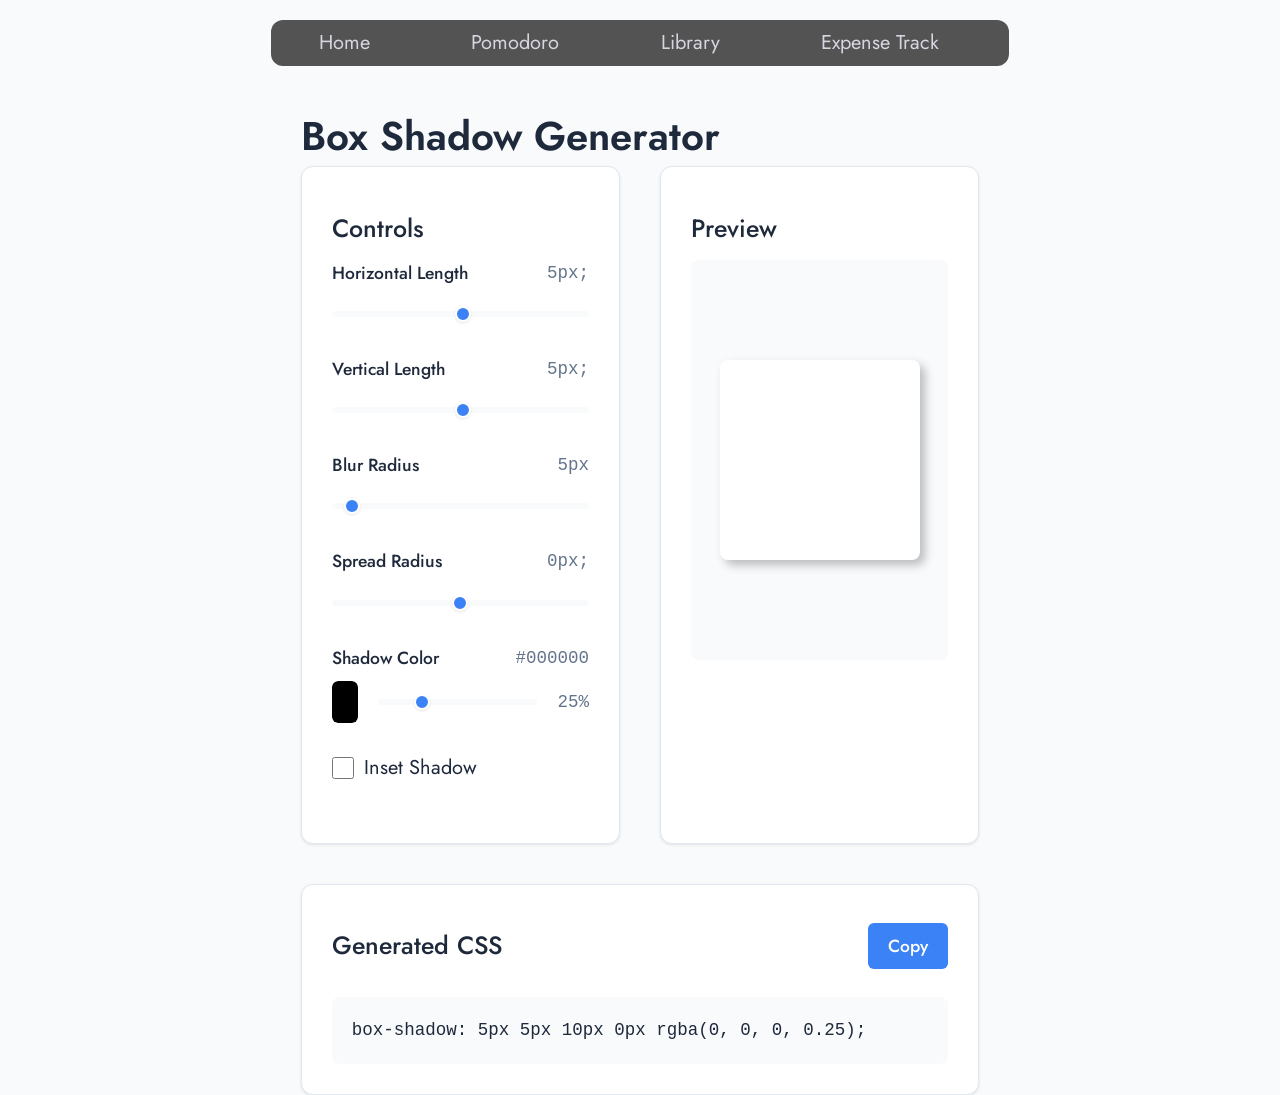
<file: box-shadow/box-shadow.html>
<!DOCTYPE html>
<html lang="en">
  <head>
    <meta charset="UTF-8" />
    <meta name="viewport" content="width=device-width, initial-scale=1.0" />
    <link rel="stylesheet" href="../style.css" />
    <link rel="stylesheet" href="./box-shadow.css" />
    <title>Box Shadow</title>
  </head>
  <body>
    <nav class="navbar">
      <menu>
        <li>
          <a target="_blank" href="/">Home</a>
        </li>
        <li>
          <a target="_blank" href="/pomodoro/pomodoro.html"
            >Pomodoro</a
          >
        </li>
        <li>
          <a target="_blank" href="/library/library.html">Library</a>
        </li>
        <li>
          <a target="_blank" href="/expense-tracker/expense-tracker.html"
            >Expense Track</a
          >
        </li>
      </menu>
    </nav>
    <main class="container">
      <header>
        <h1 class="title">Box Shadow Generator</h1>
      </header>

      <section class="row__one">
        <div class="column__one">
          <h2 class="section-title">Controls</h2>
          <div class="control-group">
            <div class="control-header">
              <label for="horizontal">Horizontal Length</label>
              <span class="value-display" id="horizontal-value">5px</span>
            </div>
            <input
              type="range"
              id="horizontal"
              min="-200"
              max="200"
              value="5"
            />
          </div>

          <div class="control-group">
            <div class="control-header">
              <label for="vertical">Vertical Length</label>
              <span class="value-display" id="vertical-value">5px</span>
            </div>
            <input type="range" id="vertical" min="-200" max="200" value="5" />
          </div>

          <div class="control-group">
            <div class="control-header">
              <label for="blur">Blur Radius</label>
              <span class="value-display" id="blur-value">5px</span>
            </div>
            <input type="range" id="blur" min="0" max="200" value="10" />
          </div>

          <div class="control-group">
            <div class="control-header">
              <label for="spread">Spread Radius</label>
              <span class="value-display" id="spread-value">5px</span>
            </div>
            <input type="range" id="spread" min="-200" max="200" value="0" />
          </div>
          <div class="control-group">
            <div class="control-header">
              <label for="color">Shadow Color</label>
              <span class="value-display" id="color-value">#000000</span>
            </div>

            <div class="color-input-wrapper">
              <input type="color" id="color" value="#000000" />
              <input
                type="range"
                id="opacity"
                min="0"
                max="100"
                value="25"
                aria-label="Shadow opacity"
              />
              <span class="value-display" id="opacity-value">25%</span>
            </div>
          </div>

          <div class="control-group checkbox-group">
            <label for="inset">
              <input type="checkbox" id="inset" />
              <span>Inset Shadow</span>
            </label>
          </div>
        </div>

        <div class="column__two">
          <h2 class="section-title">Preview</h2>
          <div class="preview-container">
            <div id="box"></div>
          </div>
        </div>
      </section>

      <section class="row__two">
        <div class="code-header">
          <h2 class="section-title">Generated CSS</h2>
          <button id="copy-button" class="copy-button">Copy</button>
        </div>
        <pre id="code"></pre>
      </section>
    </main>

    <script src="./box-shadow.js"></script>
  </body>
</html>
</file>
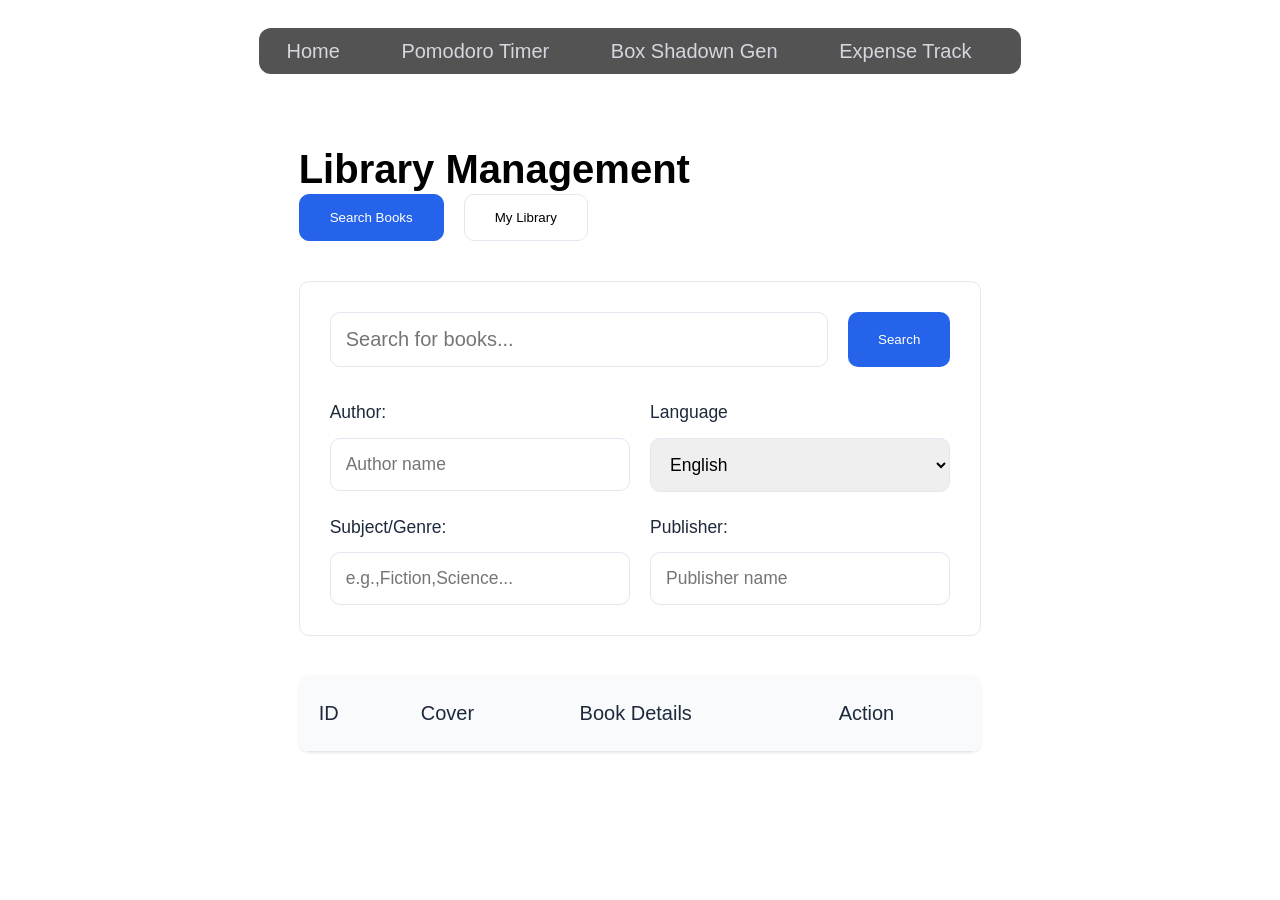
<file: library/library.html>
<!DOCTYPE html>
<html lang="en">
<head>
    <meta charset="UTF-8">
    <meta name="viewport" content="width=device-width, initial-scale=1.0">
    <link rel="stylesheet" href="../style.css" />
    <link rel="stylesheet" href="library.css"></link>
    <title>Library</title>
</head>
<body>
    <nav class="navbar">
      <menu>
        <li>
          <a target="_blank" href="/">Home</a>
        </li>
        <li>
          <a target="_blank" href="/pomodoro/pomodoro.html">Pomodoro Timer</a>
        </li>
        <li>
          <a target="_blank" href="/box-shadow/box-shadow.html">Box Shadown Gen</a>
        </li>
        <li>
          <a target="_blank" href="/expense-tracker/expense-tracker.html">Expense Track</a>
        </li>
      </menu>
    </nav>
    <main class="container">
      <h1>Library Management</h1>
      
      <div class="view-toggle">
        <button id=""search-view-btn class="active">Search Books</button>
        <button id="library-view-btn">My Library</button>
      </div>
      <div id="search-section ">
        <div class="search-container">
          <div class="basic-search">
            <input type="text" id=""search-input placeholder="Search for books..." aria-label="search-input"/>
            <button id="search-btn">Search</button>
          </div>
          <div class="advanced-search">
            <div class="search-field">
              <label for="author">Author:</label>
              <input type="text" id="author" placeholder="Author name"/>
            </div>
            <div class="search-field">
              <label for="language">Language</label>
              <select id="language">
                <option value="eng">English</option>
                <option value="spa">Spanish</option>
                <option value="fra">French</option>
                <option value="ger">German</option>
              </select>
            </div>

            <div class="search-field">
              <label for="subject">Subject/Genre:</label>
              <input type="text" id="subject" placeholder="e.g.,Fiction,Science..."/>
            </div>
            <div class="search-field">
              <label for="publisher">Publisher:</label>
              <input type="text" id="publisher" placeholder="Publisher name" />

            </div>
          </div>
        </div>
        <div id="loading" class="loading hidden">
          <div class="spinner"></div>
          <p>Searching Books...</p>
        </div>
        <div id="error-message" class="error-message" hidden>
        </div>
        <div class="results-container"></div>
        <table id="results-table" class="books-table">
          <thead>
            <tr>
              <th>ID</th>
              <th>Cover</th>
              <th>Book Details</th>
              <th>Action</th>
            </tr>
          </thead>
          <tbody id="results-body">

          </tbody>
        </table>
      </div>
      <div id="library-section" class="hidden">
        <h2>My Library</h2>
        <table class="books-table">
          <thead>
            <tr>
              <th>ID</th>
              <th>Cover</th>
              <th>Book Details</th>
              <th>Actions</th>
            </tr>
          </thead>
          <tbody id="library-body">
          </tbody>
        </table>
      </div>
    </main>
<template id="book-row-template">
  <tr>
    <td class="book-id"></td>
    <td class="book-cover">
    <img src="https://placehold.co/120x180" alt="Book cover" class="cover-image ">
   </td>

   <td class="book-details">
    <h3 class="book-title"></h3>
    <p class="book-author"></p>
    <p class="book-year"></p>
    <p class="book-pages"></p>
    <p class="book-description"></p>
   </td>
   <td class="book-actions">
    <button class="mark-button"></button>
    <button class="delete-button hidden">Remove from Library</button>
   </td>
  </tr>
</template>
<script src="library.js"></script>
</body>
</html>
</file>
<file: style.css>
html{
    max-width: 70ch;
  padding: 1em 1em;
  margin: auto;
  line-height: 1.75;
  font-size: 1.25em;
  font-family: sans-serif;
  max-height: 2px;

}
h1,h2,h3,h4,h5,h6 {
  margin: 0.5em 0 1em;
  max-height: 20px;
}

p,ul,ol {
  margin-bottom: 1em;
  color: #1d1d1d;
  font-family: sans-serif;
}
/* Nav Bar */
.navbar {
  background-color: rgb(84, 83, 83);
  color: aquamarine;
  padding: 8px;
  line-height: 1.5;
  font-size: 1.0em;
  border-radius: 12px;
}
.navbar a{
  color: rgb(214, 214, 224);
  text-decoration: none;
}
.navbar a:hover {
  text-decoration: underline;
}
.navbar menu{
  list-style: none;
  margin: 0;
  padding: 0;
  display: flex;
  justify-content: space-around;
}
.navbar li{
  margin-right: 22px;
}
pre{
  background-color: rgb(52, 1, 1);
  padding: 16px;
  border-radius: 10px;
  overflow: auto;
}
code {
  color: #1efe2a;
}
</file>
<file: box-shadow/box-shadow.css>
@import url("https://fonts.googleapis.com/css2?family=Jost:ital,wght@0,100..900;1,100..900&display=swap");

:root {
  --primary-bg: #ffffff;
  --secondary-bg: #f8fafc;
  --border-color: #e2e8f0;
  --text-primary: #1e293b;
  --text-secondary: #64748b;
  --accent-color: #3b82f6;
  --shadow-subtle: 0 1px 3px rgba(0, 0, 0, 0.1);
  --radius-sm: 6px;
  --radius-md: 8px;
  --radius-lg: 12px;
}

* {
  margin: 0;
  padding: 0;
  box-sizing: border-box;
  font-family: "Jost", serif;
}

body {
  background-color: var(--secondary-bg);
  color: var(--text-primary);
  line-height: 1.5;
}

.container {
  max-width: 1200px;
  margin: 2rem auto;
  padding: 0 1.5rem;
}

.title {
  font-size: 2rem;
  font-weight: 600;
  margin-bottom: 2rem;
  color: var(--text-primary);
}

.section-title {
  font-size: 1.25rem;
  font-weight: 500;
  margin-bottom: 1.5rem;
  color: var(--text-primary);
}

.row__one {
  display: grid;
  grid-template-columns: 1fr 1fr;
  gap: 2rem;
  margin-bottom: 2rem;
}

.column__one {
  background: var(--primary-bg);
  padding: 1.5rem;
  border-radius: var(--radius-lg);
  border: 1px solid var(--border-color);
  box-shadow: var(--shadow-subtle);
}

.control-group {
  margin-bottom: 1.5rem;
}

.control-header {
  display: flex;
  justify-content: space-between;
  align-items: center;
  margin-bottom: 0.5rem;
}

.control-header label {
  font-size: 0.875rem;
  font-weight: 500;
  color: var(--text-primary);
}

.value-display {
  font-size: 0.875rem;
  color: var(--text-secondary);
  font-family: monospace;
}

input[type="range"] {
  width: 100%;
  height: 6px;
  background: var(--secondary-bg);
  border-radius: var(--radius-sm);
  -webkit-appearance: none;
  appearance: none;
}

input[type="range"]::-webkit-slider-thumb {
  -webkit-appearance: none;
  width: 16px;
  height: 16px;
  background: var(--accent-color);
  border-radius: 50%;
  cursor: pointer;
  border: 2px solid white;
  box-shadow: 0 1px 3px rgba(0, 0, 0, 0.1);
}

.color-input-wrapper {
  display: flex;
  align-items: center;
  gap: 1rem;
}

input[type="color"] {
  appearance: none;
  -webkit-appearance: none;
  width: 42px;
  height: 42px;
  border: none;
  border-radius: var(--radius-sm);
  padding: 0;
  cursor: pointer;
}

input[type="color"]::-webkit-color-swatch-wrapper {
  padding: 0;
}

input[type="color"]::-webkit-color-swatch {
  border: none;
  border-radius: var(--radius-sm);
}

.checkbox-group {
  display: flex;
  align-items: center;
}

.checkbox-group label {
  display: flex;
  align-items: center;
  gap: 0.5rem;
  cursor: pointer;
}

input[type="checkbox"] {
  width: 1.125rem;
  height: 1.125rem;
  border-radius: 4px;
  cursor: pointer;
}

.column__two {
  background: var(--primary-bg);
  padding: 1.5rem;
  border-radius: var(--radius-lg);
  border: 1px solid var(--border-color);
  box-shadow: var(--shadow-subtle);
}

.preview-container {
  display: flex;
  align-items: center;
  justify-content: center;
  min-height: 400px;
  background: var(--secondary-bg);
  border-radius: var(--radius-md);
}

#box {
  width: 200px;
  height: 200px;
  background: white;
  border-radius: var(--radius-md);
  transition: box-shadow 0.3s ease;
}

.row__two {
  background: var(--primary-bg);
  padding: 1.5rem;
  border-radius: var(--radius-lg);
  border: 1px solid var(--border-color);
  box-shadow: var(--shadow-subtle);
}

.code-header {
  display: flex;
  justify-content: space-between;
  align-items: center;
  margin-bottom: 1rem;
}

.copy-button {
  padding: 0.5rem 1rem;
  background: var(--accent-color);
  color: white;
  border: none;
  border-radius: var(--radius-sm);
  font-size: 0.875rem;
  font-weight: 500;
  cursor: pointer;
  transition: opacity 0.2s ease;
}

.copy-button:hover {
  opacity: 0.9;
}

#code {
  background: var(--secondary-bg);
  color: var(--text-primary);
  padding: 1rem;
  border-radius: var(--radius-md);
  font-family: monospace;
  font-size: 0.875rem;
  line-height: 1.5;
  overflow-x: auto;
}

@media (max-width: 768px) {
  .row__one {
    grid-template-columns: 1fr;
  }

  .container {
    padding: 1rem;
  }
}
</file>
<file: library/library.css>
:root {
  --primary-color: #2563eb;
  --secondary-color: #1e40af;
  --background-color: #f8fafc;
  --text-color: #1e293b;
  --border-color: #e2e8f0;
  --hover-color: #eff6ff;
  --error-color: #ef4444;
  --success-color: #22c55e;
}

.container {
  max-width: 1200px;
  margin: 0 auto;
  padding: 2rem;
}

.view-toggle {
  display: flex;
  gap: 1rem;
  margin-bottom: 2rem;
}

.view-toggle button {
  padding: 0.75rem 1.5rem;
  border: 1px solid var(--border-color);
  background: white;
  border-radius: 0.5rem;
  cursor: pointer;
  font-weight: 500;
  transition: all 0.2s ease;
}

.view-toggle button.active {
  background: var(--primary-color);
  color: white;
  border-color: var(--primary-color);
}

.search-container {
  background: white;
  padding: 1.5rem;
  border-radius: 0.5rem;
  border: 1px solid var(--border-color);
  margin-bottom: 2rem;
}

.basic-search {
  display: flex;
  gap: 1rem;
  margin-bottom: 1.5rem;
}

.basic-search input {
  flex: 1;
  padding: 0.75rem;
  border: 1px solid var(--border-color);
  border-radius: 0.5rem;
  font-size: 1rem;
}

.basic-search button {
  padding: 0.75rem 1.5rem;
  background: var(--primary-color);
  color: white;
  border: none;
  border-radius: 0.5rem;
  cursor: pointer;
  font-weight: 500;
  transition: background 0.2s ease;
}

.basic-search button:hover {
  background: var(--secondary-color);
}

.advanced-search {
  display: grid;
  grid-template-columns: repeat(auto-fit, minmax(200px, 1fr));
  gap: 1rem;
}

.search-field {
  display: flex;
  flex-direction: column;
  gap: 0.5rem;
}

.search-field label {
  font-size: 0.875rem;
  font-weight: 500;
  color: var(--text-color);
}

.search-field input,
.search-field select {
  padding: 0.75rem;
  border: 1px solid var(--border-color);
  border-radius: 0.5rem;
  font-size: 0.875rem;
}

.books-table {
  width: 100%;
  border-collapse: separate;
  border-spacing: 0;
  background: white;
  border-radius: 0.5rem;
  overflow: hidden;
  box-shadow: 0 1px 3px rgba(0, 0, 0, 0.1);
}

.books-table th {
  background: #f8fafc;
  padding: 1rem;
  text-align: left;
  font-weight: 500;
  color: var(--text-color);
  border-bottom: 1px solid var(--border-color);
}

.books-table tr:nth-child(even) {
  background: #f8fafc;
}

.books-table td {
  padding: 1rem;
  border-bottom: 1px solid var(--border-color);
  vertical-align: top;
}

.book-cover img {
  width: 120px;
  height: 180px;
  object-fit: cover;
  border-radius: 0.25rem;
  cursor: pointer;
}

.book-details h3 {
  margin: 0 0 0.5rem 0;
  color: var(--text-color);
}

.book-details p {
  margin: 0 0 0.5rem 0;
  color: #64748b;
  font-size: 0.875rem;
}

.book-actions {
  display: flex;
  flex-direction: column;
  gap: 0.5rem;
}

.book-actions button {
  padding: 0.5rem 1rem;
  border: none;
  border-radius: 0.25rem;
  cursor: pointer;
  font-size: 0.875rem;
  font-weight: 500;
  transition: all 0.2s ease;
}

.book-actions button:disabled {
  opacity: 0.6;
  cursor: not-allowed;
}

.book-actions button.read {
  background-color: #3acf71;
}

.book-actions button.unread {
  background-color: #f45c5c;
}

.mark-button {
  background: var(--primary-color);
  color: white;
}

.mark-button:hover {
  background: var(--secondary-color);
}

.delete-button {
  background: var(--error-color);
  color: white;
}

.delete-button:hover {
  opacity: 0.9;
}

.loading {
  display: flex;
  flex-direction: column;
  align-items: center;
  gap: 1rem;
  padding: 2rem;
}

.spinner {
  width: 40px;
  height: 40px;
  border: 4px solid #f3f3f3;
  border-top: 4px solid var(--primary-color);
  border-radius: 50%;
  animation: spin 1s linear infinite;
}

@keyframes spin {
  0% {
    transform: rotate(0deg);
  }
  100% {
    transform: rotate(360deg);
  }
}

.error-message {
  padding: 1rem;
  background: #fee2e2;
  color: var(--error-color);
  border-radius: 0.5rem;
  margin-bottom: 1rem;
}

.hidden {
  display: none !important;
}

@media (max-width: 768px) {
  .container {
    padding: 1rem;
  }

  .advanced-search {
    grid-template-columns: 1fr;
  }

  .book-cover img {
    width: 80px;
    height: 120px;
  }
}
</file>
